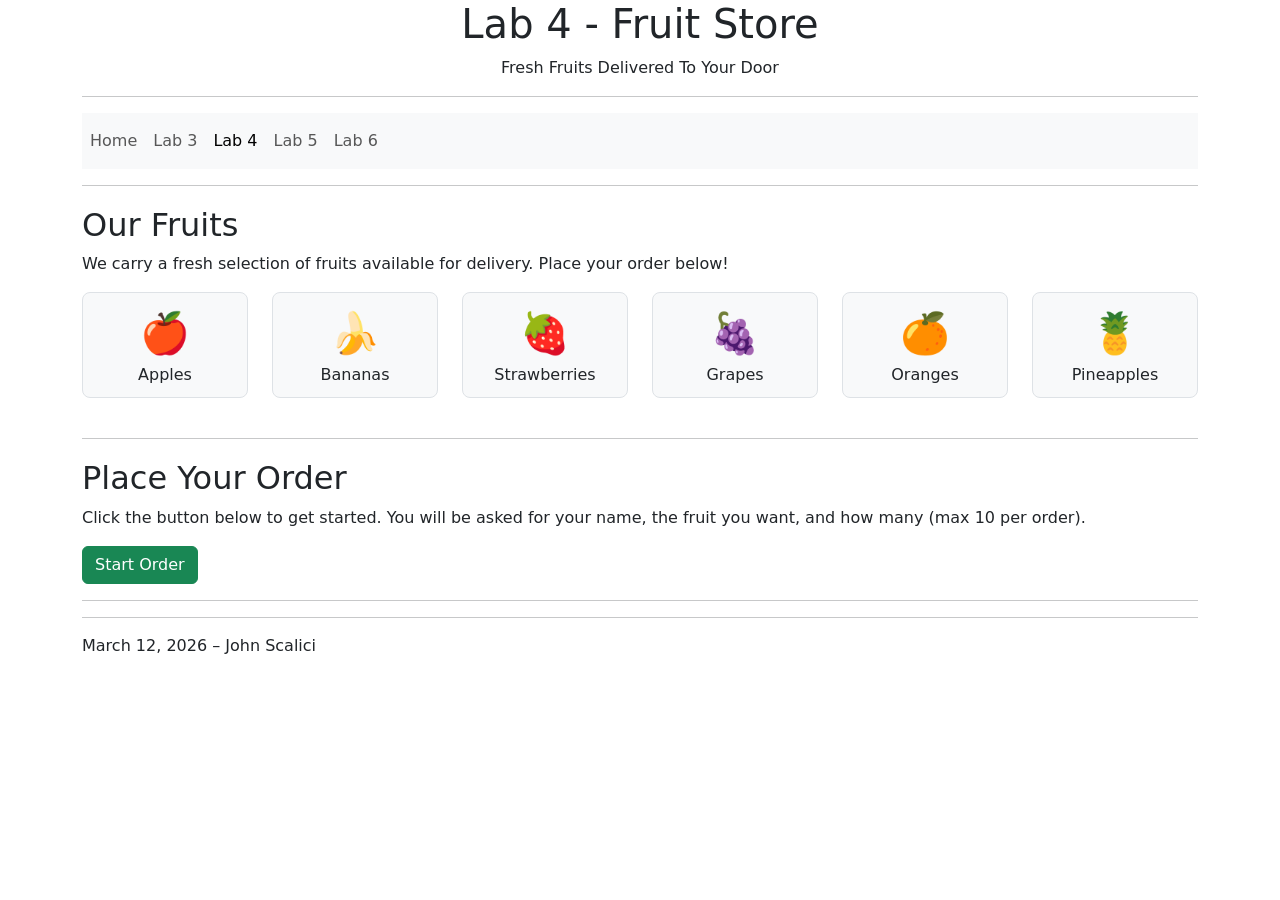
<file: lab4.html>
<!DOCTYPE html>
<html lang="en">

<head>

<meta charset="UTF-8">
<title>Lab 4 - Fruit Store</title>

<link rel="stylesheet"
href="https://cdn.jsdelivr.net/npm/bootstrap@5.3.2/dist/css/bootstrap.min.css">

<style>

h1 {
  text-align: center;
}

h2 {
  margin-top: 20px;
}

#order-result {
  display: none;
}

.fruit-card {
  text-align: center;
  padding: 10px;
  border: 1px solid #dee2e6;
  border-radius: 8px;
  background-color: #f8f9fa;
}

.fruit-emoji {
  font-size: 2.5rem;
}

.result-box {
  background-color: #f8f9fa;
  border-left: 4px solid #198754;
  padding: 20px;
  border-radius: 6px;
}

</style>

</head>

<body>

<div class="container">

  <h1>Lab 4 - Fruit Store</h1>

  <p class="text-center">Fresh Fruits Delivered To Your Door</p>

  <hr>

  <nav class="navbar navbar-expand-lg navbar-light bg-light">
    <div class="navbar-nav">
      <a class="nav-link" href="index.html">Home</a>
      <a class="nav-link" href="lab3.html">Lab 3</a>
      <a class="nav-link active" href="lab4.html">Lab 4</a>
      <a class="nav-link" href="lab5.html">Lab 5</a>
<a class="nav-link" href="lab6.html">Lab 6</a>
    </div>
  </nav>

  <hr>

  <h2>Our Fruits</h2>

  <p>We carry a fresh selection of fruits available for delivery. Place your order below!</p>

  <div class="row text-center mb-4">
    <div class="col-md-2 col-4 mb-3">
      <div class="fruit-card">
        <div class="fruit-emoji">🍎</div>
        <div>Apples</div>
      </div>
    </div>
    <div class="col-md-2 col-4 mb-3">
      <div class="fruit-card">
        <div class="fruit-emoji">🍌</div>
        <div>Bananas</div>
      </div>
    </div>
    <div class="col-md-2 col-4 mb-3">
      <div class="fruit-card">
        <div class="fruit-emoji">🍓</div>
        <div>Strawberries</div>
      </div>
    </div>
    <div class="col-md-2 col-4 mb-3">
      <div class="fruit-card">
        <div class="fruit-emoji">🍇</div>
        <div>Grapes</div>
      </div>
    </div>
    <div class="col-md-2 col-4 mb-3">
      <div class="fruit-card">
        <div class="fruit-emoji">🍊</div>
        <div>Oranges</div>
      </div>
    </div>
    <div class="col-md-2 col-4 mb-3">
      <div class="fruit-card">
        <div class="fruit-emoji">🍍</div>
        <div>Pineapples</div>
      </div>
    </div>
  </div>

  <hr>

  <h2>Place Your Order</h2>

  <p>Click the button below to get started. You will be asked for your name, the fruit you want, and how many (max 10 per order).</p>

  <button class="btn btn-success" onclick="startOrder()">Start Order</button>

  <hr>

  <!-- Order Result Section -->
  <div id="order-result">

    <h2>Your Order Summary</h2>

    <div class="result-box">
      <p id="greeting-msg" class="fs-5 fw-semibold"></p>

      <table class="table table-bordered mt-3">
        <tbody>
          <tr>
            <th scope="row">Item Ordered</th>
            <td id="item-display"></td>
          </tr>
          <tr>
            <th scope="row">Quantity</th>
            <td id="qty-display"></td>
          </tr>
          <tr>
            <th scope="row">Order Placed</th>
            <td id="order-date-display"></td>
          </tr>
          <tr>
            <th scope="row">Expected Arrival</th>
            <td id="arrival-display"></td>
          </tr>
        </tbody>
      </table>

      <p class="text-muted mb-0">Thank you for shopping with us! 🛒</p>
    </div>

  </div>

  <hr>

  <p>March 12, 2026 – John Scalici</p>

</div>

<script>

  // Approved fruits — maps both singular and plural inputs to the display name
  const fruitMap = {
    "apple": "Apples",       "apples": "Apples",
    "banana": "Bananas",     "bananas": "Bananas",
    "strawberry": "Strawberries", "strawberries": "Strawberries",
    "grape": "Grapes",       "grapes": "Grapes",
    "orange": "Oranges",     "oranges": "Oranges",
    "pineapple": "Pineapples","pineapples": "Pineapples"
  };

  // Welcome alert fires on page load
  window.onload = function () {
    alert("Welcome to John's Fruit Store! We're glad you're here. Click OK to browse our selection.");
  };

  function getTimeGreeting() {
    const hour = new Date().getHours();
    if (hour >= 5 && hour < 12) return "Good Morning";
    if (hour >= 12 && hour < 17) return "Good Afternoon";
    if (hour >= 17 && hour < 21) return "Good Evening";
    return "Good Night";
  }

  function startOrder() {

    // --- Name ---
    let name = prompt("What is your name?");
    if (name === null) return; // user hit Cancel
    if (name.trim() === "") {
      alert("No name entered. Please try again.");
      return;
    }
    name = name.trim();

    // --- Item ---
    let itemInput = prompt("What fruit would you like to order?\n\nWe sell:\n• Apples\n• Bananas\n• Strawberries\n• Grapes\n• Oranges\n• Pineapples");
    if (itemInput === null) return; // user hit Cancel
    if (itemInput.trim() === "") {
      alert("No item entered. Please try again.");
      return;
    }

    const itemLower = itemInput.trim().toLowerCase();

    // Check if item is in our approved list (singular or plural)
    if (!fruitMap[itemLower]) {
      alert("Sorry, we don't carry \"" + itemInput.trim() + "\".\n\nWe only sell: Apples, Bananas, Strawberries, Grapes, Oranges, and Pineapples.\n\nPlease place a new order and choose from our available fruits.");
      return;
    }

    const item = fruitMap[itemLower];

    // --- Quantity ---
    let qtyInput = prompt("How many " + item + " would you like?\n(Enter a whole number between 1 and 10)");
    if (qtyInput === null) return; // user hit Cancel

    const qty = Number(qtyInput);

    // Must be a whole number between 1 and 10
    if (!Number.isInteger(qty) || qty < 1 || qty > 10) {
      alert("Invalid quantity: \"" + qtyInput + "\"\n\nPlease enter a whole number between 1 and 10.\n(No negatives, decimals, or values over 10)");
      return;
    }

    // --- Calculate Dates ---
    const orderDate = new Date();
    const arrivalDate = new Date();
    arrivalDate.setDate(orderDate.getDate() + 7);

    const dateOptions = { weekday: 'long', year: 'numeric', month: 'long', day: 'numeric' };
    const orderDateStr = orderDate.toLocaleDateString('en-US', dateOptions);
    const arrivalDateStr = arrivalDate.toLocaleDateString('en-US', dateOptions);

    // --- Display Results ---
    const greeting = getTimeGreeting();
    document.getElementById("greeting-msg").textContent =
      `${greeting}, ${name}! Thank you for ordering!`;

    document.getElementById("item-display").textContent = item;
    document.getElementById("qty-display").textContent = qty;
    document.getElementById("order-date-display").textContent = orderDateStr;
    document.getElementById("arrival-display").textContent = arrivalDateStr;

    document.getElementById("order-result").style.display = "block";
    document.getElementById("order-result").scrollIntoView({ behavior: 'smooth' });
  }

</script>

</body>

</html>
</file>
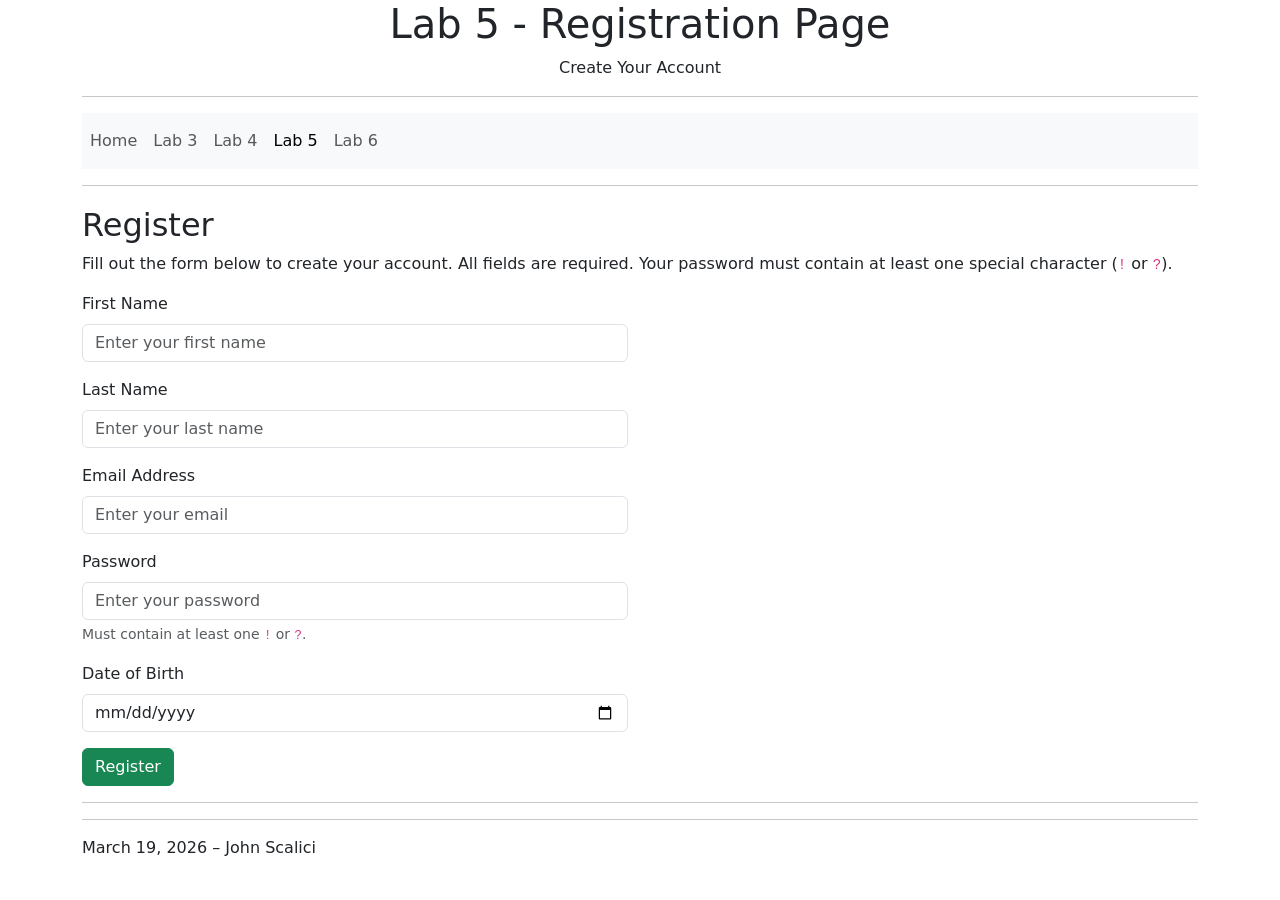
<file: lab5.html>
<!DOCTYPE html>
<html lang="en">

<head>

  <meta charset="UTF-8">
  <title>Lab 5 - Registration Page</title>

  <link rel="stylesheet"
    href="https://cdn.jsdelivr.net/npm/bootstrap@5.3.2/dist/css/bootstrap.min.css">

  <style>

    h1 {
      text-align: center;
    }

    h2 {
      margin-top: 20px;
    }

    #registration-result {
      display: none;
    }

    .result-box {
      background-color: #f8f9fa;
      border-left: 4px solid #198754;
      padding: 20px;
      border-radius: 6px;
    }

    .error-box {
      background-color: #fff5f5;
      border-left: 4px solid #dc3545;
      padding: 20px;
      border-radius: 6px;
    }

  </style>

</head>

<body>

  <div class="container">

    <h1>Lab 5 - Registration Page</h1>

    <p class="text-center">Create Your Account</p>

    <hr>

    <nav class="navbar navbar-expand-lg navbar-light bg-light">
      <div class="navbar-nav">
        <a class="nav-link" href="index.html">Home</a>
        <a class="nav-link" href="lab3.html">Lab 3</a>
        <a class="nav-link" href="lab4.html">Lab 4</a>
        <a class="nav-link active" href="lab5.html">Lab 5</a>
        <a class="nav-link" href="lab6.html">Lab 6</a>
      </div>
    </nav>

    <hr>

    <h2>Register</h2>

    <p>Fill out the form below to create your account. All fields are required. Your password must contain at least one special character (<code>!</code> or <code>?</code>).</p>

    <div class="row">
      <div class="col-md-6">

        <div class="mb-3">
          <label for="firstName" class="form-label">First Name</label>
          <input type="text" class="form-control" id="firstName" placeholder="Enter your first name">
        </div>

        <div class="mb-3">
          <label for="lastName" class="form-label">Last Name</label>
          <input type="text" class="form-control" id="lastName" placeholder="Enter your last name">
        </div>

        <div class="mb-3">
          <label for="email" class="form-label">Email Address</label>
          <input type="text" class="form-control" id="email" placeholder="Enter your email">
        </div>

        <div class="mb-3">
          <label for="password" class="form-label">Password</label>
          <input type="password" class="form-control" id="password" placeholder="Enter your password">
          <div class="form-text">Must contain at least one <code>!</code> or <code>?</code>.</div>
        </div>

        <div class="mb-3">
          <label for="dob" class="form-label">Date of Birth</label>
          <input type="date" class="form-control" id="dob">
        </div>

        <button class="btn btn-success" onclick="register()">Register</button>

      </div>
    </div>

    <hr>

    <!-- Registration Result -->
    <div id="registration-result">

      <h2 id="result-heading"></h2>

      <div id="result-content"></div>

    </div>

    <hr>

    <p>March 19, 2026 – John Scalici</p>

  </div>

  <script>

    function register() {

      // --- Read inputs ---
      const firstName = document.getElementById("firstName").value.trim();
      const lastName  = document.getElementById("lastName").value.trim();
      const email     = document.getElementById("email").value.trim();
      const password  = document.getElementById("password").value;
      const dob       = document.getElementById("dob").value;

      const resultDiv     = document.getElementById("registration-result");
      const resultHeading = document.getElementById("result-heading");
      const resultContent = document.getElementById("result-content");

      // --- Validate: all fields present ---
      if (!firstName || !lastName || !email || !password || !dob) {
        resultHeading.textContent = "Registration Failed";
        resultContent.innerHTML = `
          <div class="error-box">
            <p class="fs-5 fw-semibold text-danger">⚠️ All fields are required.</p>
            <p class="mb-0">Please go back and fill out every field before submitting.</p>
          </div>`;
        resultDiv.style.display = "block";
        resultDiv.scrollIntoView({ behavior: 'smooth' });
        return;
      }

      // --- Validate: password must contain ! or ? ---
      if (!password.includes("!") && !password.includes("?")) {
        resultHeading.textContent = "Registration Failed";
        resultContent.innerHTML = `
          <div class="error-box">
            <p class="fs-5 fw-semibold text-danger">⚠️ Invalid Password.</p>
            <p class="mb-0">Your password must contain at least one special character: <code>!</code> or <code>?</code>.</p>
          </div>`;
        resultDiv.style.display = "block";
        resultDiv.scrollIntoView({ behavior: 'smooth' });
        return;
      }

      // --- Build user object ---
      const user = {
        firstName: firstName,
        lastName:  lastName,
        email:     email,
        password:  password,
        dob:       dob
      };

      // --- Mask password ---
      const maskedPassword = "*".repeat(user.password.length);

      // --- Format date of birth ---
      const dobFormatted = new Date(user.dob + "T00:00:00").toLocaleDateString('en-US', {
        year: 'numeric', month: 'long', day: 'numeric'
      });

      // --- Display success ---
      resultHeading.textContent = "Registration Successful!";
      resultContent.innerHTML = `
        <div class="result-box">
          <p class="fs-5 fw-semibold text-success">✅ Welcome, ${user.firstName} ${user.lastName}! Your account has been created.</p>

          <table class="table table-bordered mt-3">
            <tbody>
              <tr>
                <th scope="row">First Name</th>
                <td>${user.firstName}</td>
              </tr>
              <tr>
                <th scope="row">Last Name</th>
                <td>${user.lastName}</td>
              </tr>
              <tr>
                <th scope="row">Email Address</th>
                <td>${user.email}</td>
              </tr>
              <tr>
                <th scope="row">Password</th>
                <td>${maskedPassword}</td>
              </tr>
              <tr>
                <th scope="row">Date of Birth</th>
                <td>${dobFormatted}</td>
              </tr>
            </tbody>
          </table>

          <p class="text-muted mb-0">Thank you for registering! 🎉</p>
        </div>`;

      resultDiv.style.display = "block";
      resultDiv.scrollIntoView({ behavior: 'smooth' });
    }

  </script>

</body>

</html>
</file>
